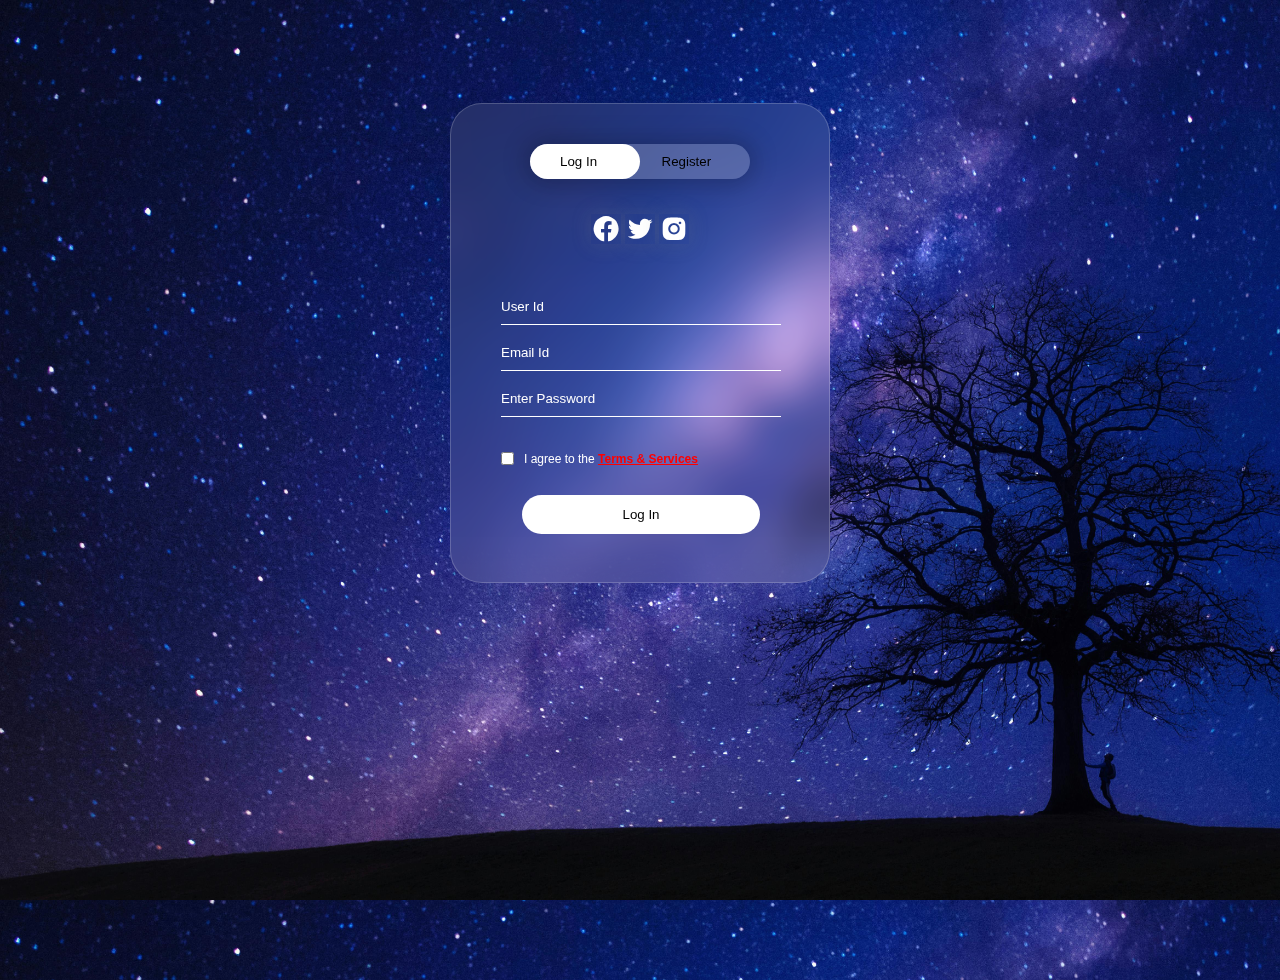
<file: animationLoginPage/index.html>
<!DOCTYPE html>
<html lang="en">
<head>
    <meta charset="UTF-8">
    <meta name="viewport" content="width=device-width, initial-scale=1.0">
    <title>Login Register Form</title>
    <link rel="stylesheet" href="style.css">
    <link href='https://unpkg.com/boxicons@2.1.4/css/boxicons.min.css' rel='stylesheet'>
</head>
<body>
    <div class="container">
    <div class="hero">
        <div class="form-box">
            <div class="button-box">
                <div id="btn"></div>
                    
                    <button type="button" class="toggle-btn" onclick="login()"> Log In</button>

                    <button type="button" class="toggle-btn" onclick="register()">Register</button>
                </div>
                <div class="social-icons">
                    <i class='bx bxl-facebook-circle'></i>
                    <i class='bx bxl-twitter' ></i>
                    <i class='bx bxl-instagram-alt' ></i>
                </div>
                <form id="login" class="input-group">
                    <input type="text" class="input-field" placeholder="User Id" required>
                    <input type="text" class="input-field" placeholder="Enter Password" required>
                    <input type="checkbox" class="check-box"> 
                    <span>Remember Password</span>
                    <button type="submit" class="submit-btn">Log In</button>   
                </form>
                <form id="register" class="input-group">
                    <input type="text" class="input-field" placeholder="User Id" required>
                    <input type="email" class="input-field" placeholder="Email Id" required>
                    <input type="text" class="input-field" placeholder="Enter Password">
                    <input type="checkbox" class="check-box">
                    <span>I agree to the <a href="#terms" style="color: red; font-weight: bold;">Terms & Services</a></span>
                    <button type="submit" class="submit-btn">Log In</button>  
                </form>
        </div>    
    </div>
    </div>
    <script>
        var log = document.getElementById("login")
        var reg = document.getElementById("register")
        var button = document.getElementById("btn")


        function register(){
            log.style.left = "400px";
            reg.style.left = "50px";
            button.style.left = "110px";
        }

        function login(){
            log.style.left = "50px";
            reg.style.left = "450px";
            button.style.left = "0px";
        }
    </script>
    
</body>
</html>
</file>
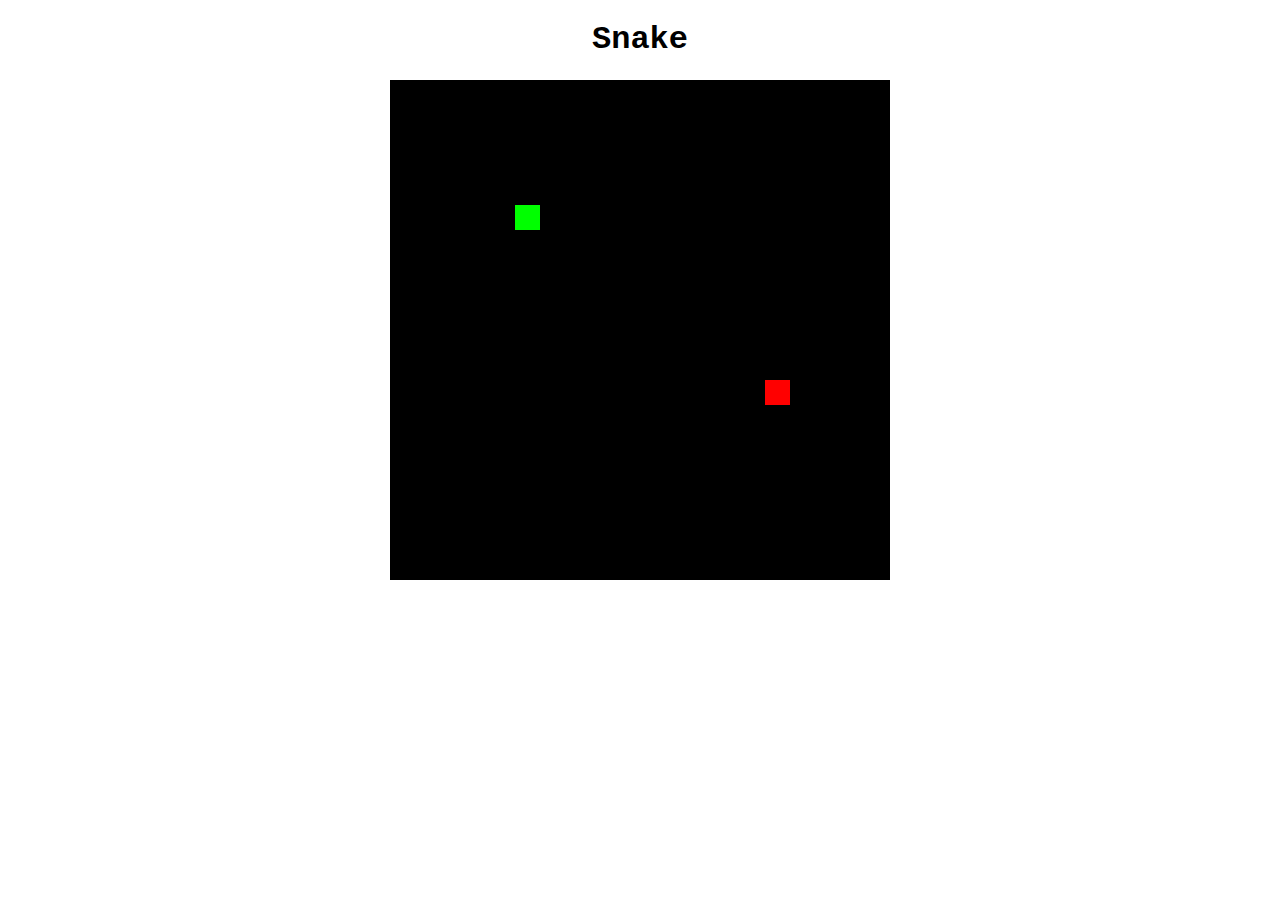
<file: snake/index.html>
<!DOCTYPE html>
<html lang="en">
<head>
    <meta charset="UTF-8">
    <meta name="viewport" content="width=device-width, initial-scale=1.0">
    <title>Snake</title>
    <link rel="stylesheet" href="snake.css">
    <script src="snake.js"></script>
</head>
<body>
    <h1>Snake</h1>
    <canvas id="board"></canvas>
    
</body>
</html>
</file>
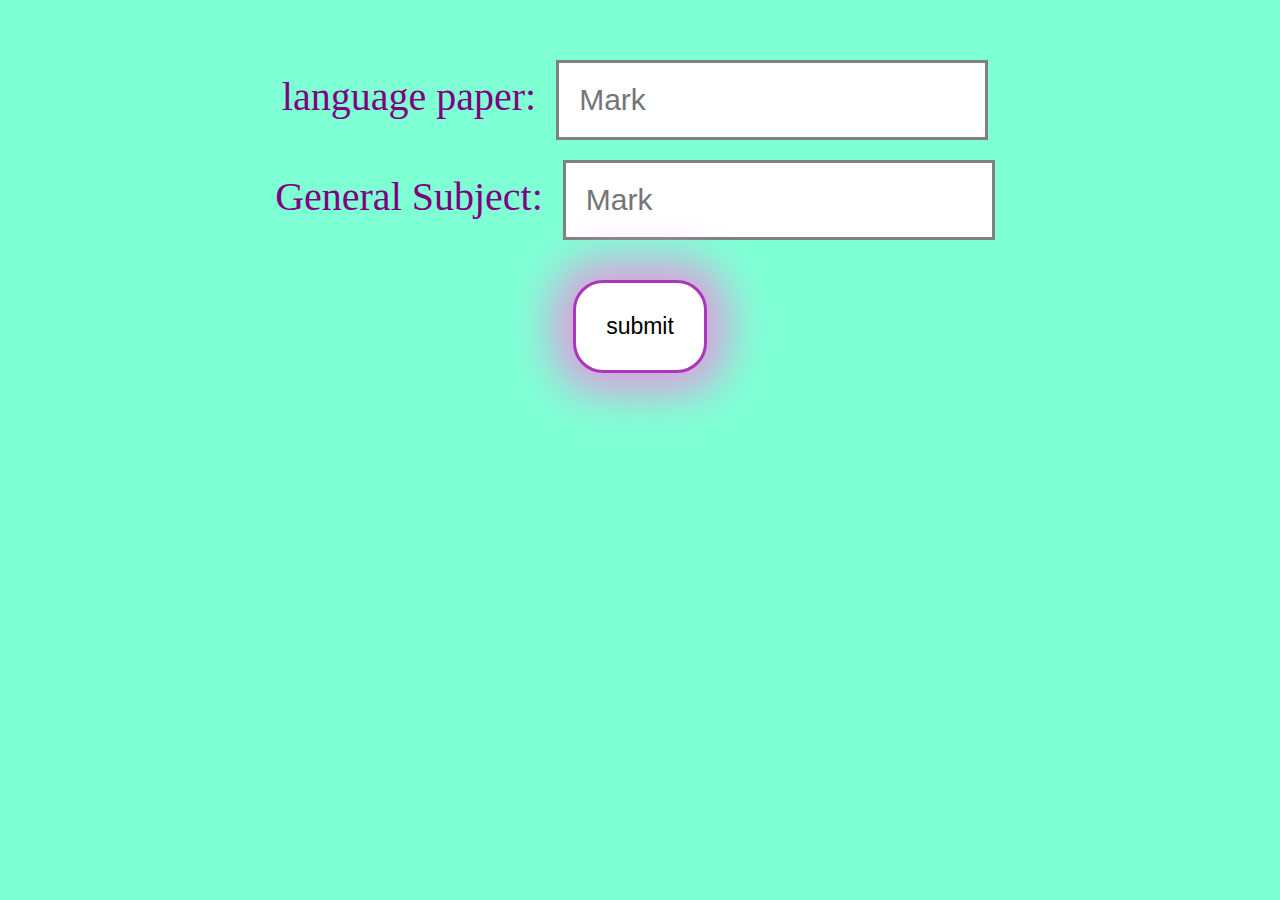
<file: BMI/BMI.html>
<!DOCTYPE html>
<html lang="en">
<head>
    <meta charset="UTF-8">
    <meta name="viewport" content="width=device-width, initial-scale=1.0">
    <title>BMI</title>
</head>
<style>
body {
        font-size: 40px;
        text-align: center;
        margin-top: 50px;
        background-color: aquamarine;
    }

    h1 {
        color: purple;
        text-shadow: plum 4px 2px 2px ;
    }

    div {
        color: purple;
    }

    input {
        padding: 20px;
        font-size: 30px;
        margin: 10px;
        border: gray 3px solid;
    }

    label {
        color: purple;
    }

    input:focus {
        outline: none;
        border: purple 3px solid;
        background-color: plum;
        color: black;
    }

    input:hover {
        border: purple 3px solid;
    }

    button {
        padding: 30px;
        font-size: 23px;
        margin: 30px;
        border-radius: 30px;
        outline: none;
        border: rgb(171, 54, 187) 3px solid;
        transition: 0.3s ease-in-out;
        background-color: rgb(255, 255, 255);
        color: black;
        box-shadow: plum 0px 0px 40px 20px;
    }

    button:hover {
        cursor: grab;
        background-color: purple;
        font-size: 28px;
        border: plum 3px solid;
        color: white;
        box-shadow: plum 0px 0px 20px 10px;
    }
</style>
<body>
    

        <label for ="language paper">language paper:</label>
        <input type="number" id="x" placeholder="Mark"><br>
        <label for="general subject">General Subject:</label>
        <input type="number" id="y" placeholder="Mark"><br>
        <button onclick="mark()">submit</button>
        <div id="result"></div>
        <div id="remark"></div>

         <script>
        function mark(){
            var a=parseInt(document.getElementById("x").value)
            var b=parseInt(document.getElementById("y").value)
            var c=((a+b)/2)/2
            document.getElementById("result").innerHTML="mark is"+c
     
        if(c>=87){
            document.getElementById("remark").innerHTML=("congratulation!")
        }
        else {
            document.getElementById("remark").innerHTML=("Good luck next time")
        }
    }
    </script>
    
</body>
</html>
</file>
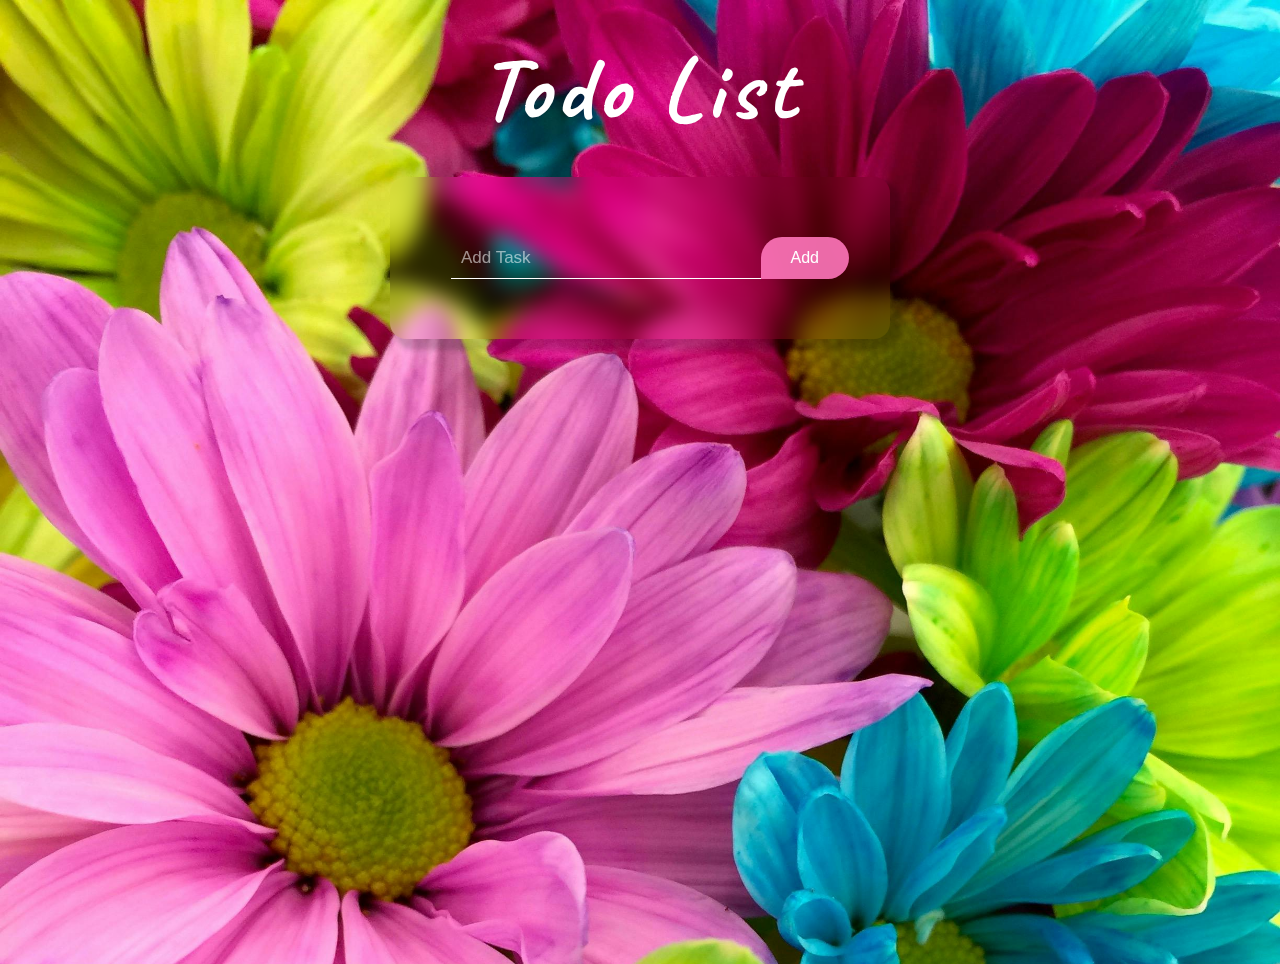
<file: todolist/todoList.html>
<!DOCTYPE html>
<html lang="en">
<head>
    <meta charset="UTF-8">
    <meta name="viewport" content="width=device-width, initial-scale=1.0">
    <title>Food To-Do List</title>
    <link rel="stylesheet" href="https://cdnjs.cloudflare.com/ajax/libs/font-awesome/6.5.2/css/all.min.css" integrity="sha512-SnH5WK+bZxgPHs44uWIX+LLJAJ9/2PkPKZ5QiAj6Ta86w+fsb2TkcmfRyVX3pBnMFcV7oQPJkl9QevSCWr3W6A==" 
    crossorigin="anonymous" referrerpolicy="no-referrer" />
    <link rel="stylesheet" href="styles.css">
</head>
<body>
    <div class="container">
        <h1>Todo List</h1>
        <div class="todo-app">
            <div class="row">
                <input type="text" id="input-box" placeholder="Add Task">
                <button id="add-btn">Add</button>
            </div>
            <ul id="list-container">
                <li class="">
                    Workout<span><i class="fa-solid fa-trash"></i></span>
                </li>
                <li class="checked">
                    Study<span><i class="fa-solid fa-trash"></i></span>
                </li>   
            </ul>
        </div>
    </div>
    <script src="script.js"></script>
</body>
</html>
</file>
<file: animationLoginPage/style.css>
*{
    margin: 0;
    padding: 0;
    box-sizing: border-box;
    font-family: 'Poppins',sans-serif;
}
body{
    background: url(img/star.jpg);
    background-size: cover;
    min-height: 100vh;
    overflow: hidden;
}
.container{
    display: flex;
    justify-content: center;
    align-items: center;
}
.hero{
    height: 100%;
    font-weight: 100%;
    position: absolute;
    top: 5em;
}
.form-box{
    width: 380px;
    height: 480px;
    position: relative;
    margin: 6% auto;
    background-color: rgba(255,255,255,0.105);
    border: 1px solid rgba(255,255,255,0.196);
    backdrop-filter: blur(20px);
    padding: 5px;
    border-radius: 2em;
    overflow: hidden;
}
.button-box{
    width: 220px;
    margin: 35px auto;
    position: relative;
    background-color:rgba(255,255,255,0.209);
    box-shadow: 0 0 25px 5px #0000003b;
    border-radius: 30px;
}
.toggle-btn{
    padding: 10px 30px;
    cursor: pointer;
    background: transparent;
    border: 0;
    outline: none;
    position: relative;
    color: black;
    font-weight: 400;
    transition: 0.3s ease;
}
.toggle-btn:hover{
    transform: scale(1.1);
}
#btn{
    top: 0;
    left: 0;
    position: absolute;
    width: 110px;
    height: 100%;
    background: white;
    border-radius: 30px;
    transition: 0.5s;
}
.social-icons{
    margin: 30px auto;
    text-align: center;
}
.social-icons i{
    font-size: 30px;
    color: white;
    box-shadow: 0 0 20px 0 #7f7f7f3d;
    cursor: pointer;
    transition: 0.2s ease;
}
.social-icons i:hover{
    transform: scale(1.2);
}
.input-group{
    top: 180px;
    position: absolute;
    width: 280px;
    transition: 0.5s ease;
}
.input-field{
    width: 100%;
    padding: 10px 0;
    margin: 5px 0;
    border-left: 0;
    border-top: 0;
    border-right: 0;
    border-bottom: 1px solid #ffffff;
    outline: none;
    background: transparent;
}
.submit-btn{
    width: 85%;
    padding: 10px 30px;
    cursor: pointer;
    display: block;
    margin: auto;
    color: black;
    background: white;
    border: 0;
    outline: none;
    border-radius: 30px;
    border: 2px solid transparent;
    transition: 0.3s ease;
}
.submit-btn:hover{
    background-color: transparent;
    color: white;
    border: 2px solid white;
}
.check-box{
    margin: 30px 10px 30px 0;
}
span{
    color: #777;
    font-size: 12px;
    bottom: 68px;
    position: absolute;
    color: white;
}
#login{
    left: 450px;
}
#register{
    left: 50px;
}
input::placeholder{
    color: white;
}
.terms{
    color: red;
}
</file>
<file: snake/snake.css>
body{
    font-family: 'Courier New', Courier, monospace;
    text-align: center;
}
</file>
<file: todolist/styles.css>
@import url('https://fonts.googleapis.com/css2?family=Caveat:wght@400..700&family=Poppins:ital,wght@0,100;0,200;0,300;0,400;0,500;0,600;0,700;0,800;0,900;1,100;1,200;1,300;1,400;1,500;1,600;1,700;1,800;1,900&display=swap');
*{
    margin: 0;
    padding: 0;
    box-sizing: border-box;
}
body{
    font-family: "Poppins", sans-serif;
    background: url(picture/flower.jpg);
    background-size: cover;
    color: white;

    padding: 2rem;
    overflow-x: hidden;
}
.container{
    height: 100vh;
    width: 100%;
    align-items: center;
    display: flex;
    flex-direction: column;
    text-align: center;
    gap: 2rem;
}
h1{
    font-size: 90px;
    letter-spacing: 5px;
    font-family: "Caveat", cursive;
}
.todo-app{
    width: 500px;
    backdrop-filter: blur(10px);
    padding: 30px;
    border-radius: 1rem;
    box-shadow: 8px 8px 5px 3px rgba(0, 0, 0, .2);
}
.todo-app h1{
    font-size: 2.2rem;
    color: #23259c3b;
    text-align: center;
}
.row{
    display: flex;
    align-items: center;
    justify-content: center;
    border-radius: 30px;
    padding-left: 20px;
    margin: 30px 0;
    width: 95%;
    margin-inline: auto;
}
input{
    color: white;
    font-size: 17px;
    width: 100%;
    flex: 1;
    border: none;outline: none;
    background: transparent;
    padding: 10px;
    font-weight: 14px;
    border-bottom: 1px solid white;
}
input::placeholder{
    color: rgba(255, 255, 255, .55);
}
button{
    border: none;outline: none;
    color: white;
    padding: 12px 30px;
    background: rgba(255, 118, 187, 0.897);
    font-size: 1rem;
    cursor: pointer;
    border-top-right-radius: 40px;
    border-top-left-radius: 40px;
    border-bottom-right-radius: 40px;
    transition: .2s ease-in-out;
}
button:hover{
    background: rgba(224, 91, 113, 0.938);
}
ul{
    display: flex;
    flex-direction: column;
    gap: 1rem;
}
ul li{
    font-weight:700;
    list-style: none;
    font-size: 15px;
    text-transform: capitalize;
    padding: 10px 30px;
    user-select: none;
    width: 80%;
    min-height: 50px;
    margin: 0 auto;
    border-radius: 5rem;
    cursor: pointer;
    position: relative;
    background:rgba(233, 44, 161, 0.356);
    display: flex;
    align-items: center;
    transition: .2s ease-in-out;
}
ul li:hover{
    background:rgba(53, 47, 51, 0.1);
}
ul li.checked{
    color: #ff00ff;
    text-decoration: line-through;
}
ul li span{
    position: absolute;
    right: 10px;
    top: 50%;
    transform: translateY(-50%);
    width: 40px;
    height: 40px;
    font-size: 1.4rem;
    color: #ff00ff;
    line-height: 40px;
    text-align: center;
}
ul li span:hover{
    border-radius: 30px;
    background: rgb(233, 10, 233);
    color: white;
}

ul li i{
    pointer-events: none;
}

@media only screen and (max-width:550px){
    body{
        margin-top: 5rem;
    }
    .todo-app{
        width: 90%;
    }
    h1{
        font-size: 15vw;
    }
    ul li{
        width: 90%;
    }
}
</file>
